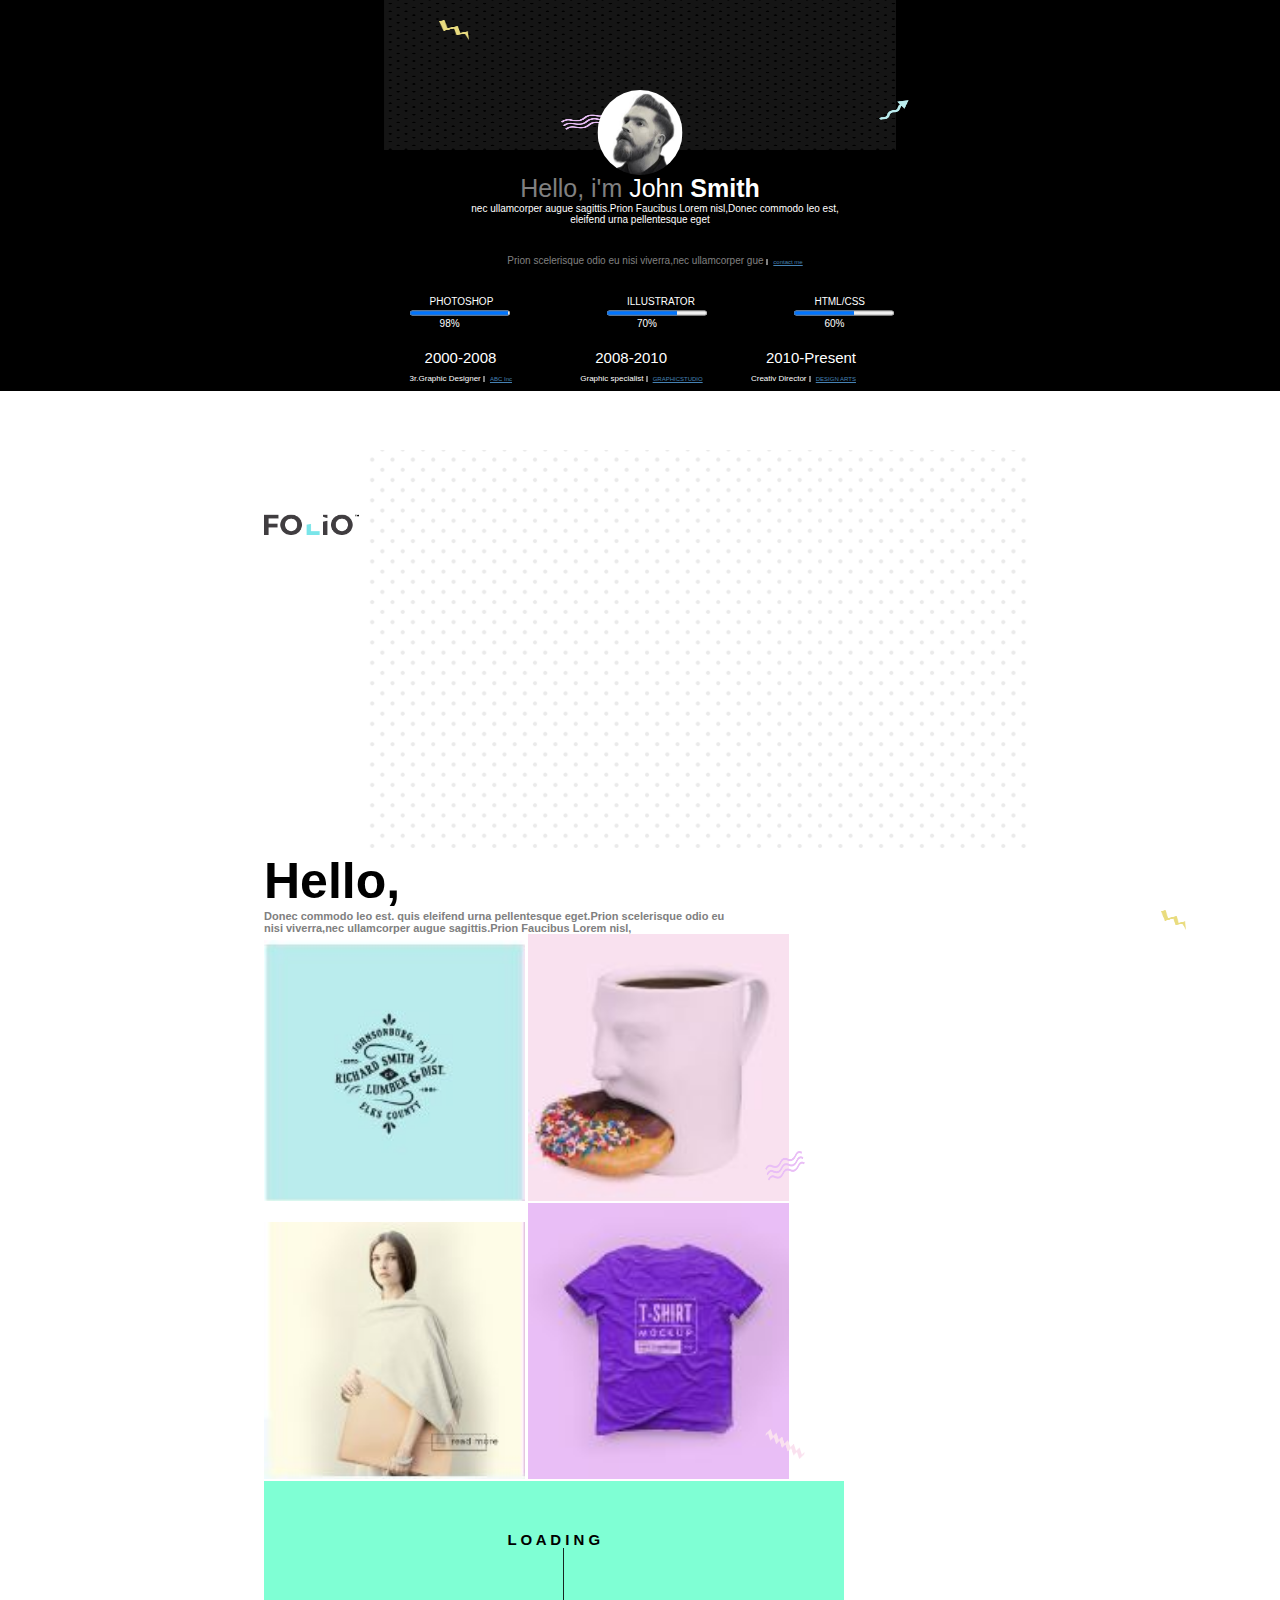
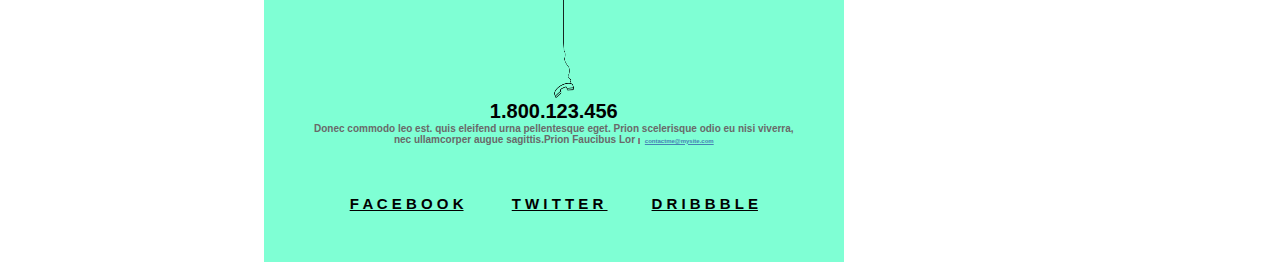
<file: index.html>
<!DOCTYPE html>
<html lang="en">
<head>
<title>FOLio</title>
<meta charset="utf-8">
<meta name="viewport" content="width=device-width, initial-scale=1">
<link rel="stylesheet" type="text/css" href="styles.css">
</head>
<body >
    <div class="Auther__Information">
          <div class="Auther__Content">
             <div>
                <img class ="Content__BackgroundImg" src="9.png" alt="Background"  >
                <img class="Content__Sticker1" src="12.png" alt="Background" width="5%" height="5%" >
                <img class="Content__StickerPower" src="3.png" alt="Background" width="5%" height="5%" >
                <img class="Content__StickerWaves" src="4.png" alt="Background" width="5%" height="5%" >
                <img class="Auther__Img" src="john.jpg" alt="john smith" >
              </div>
           <div class="Auther__Idntity">Hello, i'm
                <span class =" Auther__Idntity--Name">John</span>
                 <span class="Auther__Idntity--Family">Smith</span>
           </div>
           <div class="Content__Discribtion">nec ullamcorper augue sagittis.Prion Faucibus Lorem nisl,Donec commodo leo est,
           </div>
           <div class="Content__Discribtion--Lastline">eleifend urna pellentesque eget</div>
            <div class="Auther__Contact">
                  Prion scelerisque odio eu nisi viverra,nec ullamcorper gue 
                  <a class="ContactInfo__Email" href="contactme@mysite.com" target="_blank"> contact me</a>
            </div>
            <div class="Content__Progress">
                  <div class="Content__Progress--Photoshop" >
                      <label class="Photoshop--Lable" for="file">PHOTOSHOP<br></label> 
                      <progress  id="file" value="98" max="100"> 98% </progress>
                      <br><span class="Photoshop--Percentge" > 98%</span>
                   </div>          
                  <div class="Content__Progress--Illustrator" >
                      <label class="Illustrator--Lable"  for="file1">ILLUSTRATOR<br></label>
                      <progress id="file1" value="70" max="100"> 70% </progress>
                      <br><span class="Illustrator--Percentge" >70%</span>
                   </div>
                 <div class="Content__Progress--Html" >
                      <label class="Html--Lable" for="file2">HTML/CSS<br></label>
                      <progress id="file2" value="60" max="100"> 60% </progress>
                      <br><span class="Html--Percentge">60%</span>
                 </div> 
           </div>
        
          <div class="Content__History">
              <div class="Content__Historybox">
               <div class="Historybox__Year">2000-2008</div>
               <p class=Content__Historybox--Paragraph>3r.Graphic Designer
                <a class="ContactInfo__Email" href="ABC@mysite.com" target="_blank">ABC Inc</a>
               </p>
              </div>
              <div class="Content__Historybox">
              <div class="Historybox__Year">2008-2010</div>
              <p class=Content__Historybox--Paragraph>Graphic specialist
                <a class="ContactInfo__Email" href="contactme@mysite.com" target="_blank">GRAPHICSTUDIO</a>
               </p>
              </div>
              <div class="Content__Historybox" >
               <div class="Historybox__Year"> 2010-Present</div>
               <p class=Content__Historybox--Paragraph>Creativ Director
                <a class="ContactInfo__Email" href="contactme@mysite.com" target="_blank"> DESIGN ARTS</a>
               </p>
                     </div>
            </div>
    </div>
</div>
<div class="Folio">
    <div class ="FolioImg">
         <img class ="FolioImg__Logo" src="7.png" alt="FOLio" >
         <img class ="FolioImg__Background" src="9.png" alt="Background" >
    </div>
    <div class="Folio__Hello">Hello,
        <div class="Folio__Discription" >
             <img class ="Discription__PowerImg" src="3.png" alt="power">
            Donec commodo leo est. quis eleifend urna pellentesque eget.Prion scelerisque odio eu <br>
            nisi viverra,nec ullamcorper augue sagittis.Prion Faucibus Lorem nisl,

         <div class="Folio__ContentDscription" >
             <img class="ContentDscription--Imgs" src="Capture1.JPG" alt="auther">
             <img class="ContentDscription--Imgs" src="Capture2.JPG" alt="auther">
             <img class="ContentDscription__StickerImg"src="4.png" alt="auther" width="20px" height="20px"> <br>
             <img class="ContentDscription--Imgs" src="Capture3.JPG" alt="auther">
             <img class="ContentDscription--Imgs" src="Capture4.JPG" alt="auther">
             <img  class="ContentDscription__StickerImg" src="5.png" alt="auther">
             <div class="ContentDscription--ContactInfo">
                   <div class="ContactInfo__Load">L O A D I N G </div>
                   <img class="ContactInfo__ContactImg " src="8.png" alt="auther" >
                   <div class="ContactInfo__Mobile">1.800.123.456<br>
                   <div  class="ContactInfo__EmailParagraph ">Donec commodo leo est. quis eleifend urna pellentesque eget.
                                                 Prion scelerisque odio eu nisi viverra,<br>
                                                 nec ullamcorper augue sagittis.Prion Faucibus Lor 
                           <a class="ContactInfo__Email" href="contactme@mysite.com" target="_blank">contactme@mysite.com</a>
                   </div>
                   </div>
                   <div class="ContactInfo__Links">
                      <a class="Links__Item" href="facebook.com" target="_blank">F A C E B O O K</a>
                      <a class="Links__Item" href="Twitter.com" target="_blank">T W I T T E R </a>
                      <a class="Links__Item" href="DRIBBBLE.com" target="_blank">D R I B B B L E</a>
                   </div> 
              </div>
          </div>
          </div>
       </div>
</div>
</div>
</body>
</html>
</file>
<file: styles.css>
/*mobile first approch*/
body {
  font-family: Arial, Helvetica, sans-serif;
}

.Folio {
  position: absolute;
  top: 650px;
}

.FolioImg {
  width: 100%;
}

.FolioImg__Logo {
  width: 10%;
  position: absolute;
  top: 60px;
}

.FolioImg__Background {
  position: relative;
  width: 70%;
  left: 100px;
}
 
.Folio__Hello {
  font-size: 50px;
  font-weight: bold;
}

.Folio__Discription {
  color: #808080;
  font-size: 11px;
}

.Discription__PowerImg {
  float: right;
  margin-right: 25px;
  width: 25px ;
  height: 20px;
}

.Folio__ContentDscription {
  float: left;
}

.ContentDscription--Imgs {
  width: 45%;
  height: 45%;
}

.ContentDscription__StickerImg {
  position: relative;
  right: 27px;
  padding-bottom: 20px;
  width: 40px;
  height: 30px;
}

.ContentDscription--ContactInfo {
  background-color: #7FFFD4;
  padding: 50px;
  margin-left: auto;
  margin-right: auto;
  width: max-content;
}

.ContactInfo__Load {
  color: #000000;
  font-size: 15px;  
  text-align: center; 
  font-weight: bold;
}

.ContactInfo__ContactImg {
  margin: 0 50%;
  width: 20px;
  height: 150px;
}
 
.ContactInfo__Mobile {
  text-align: center;
  font-size: 20px; 
  color: #000000;
  font-weight: bold;
}
     
.ContactInfo__EmailParagraph {
  text-align: center; 
  color: #696969; 
  font-size: 10px;
}
   
.ContactInfo__Email {
  color: #4682B4;
  border-left: 2px solid #808080;
  font-size: 6px;
  padding-left: 5px;
}
 
.ContactInfo__Links {
  text-align: center; 
  font-size: 15px; 
  margin-top: 50px;
}

.Links__Item {
  color: #000000;
  padding: 22px;  
  font-weight: bold;
}

.Auther__Information {
  background-color: black;
  position: fixed;
  right: 0;
  left: 0;
  top: 0;
  z-index: 9;
}


.Auther__Content {
  width: 75%;
  margin: 0 auto; 
}

.Content__BackgroundImg {
  width: 100%;
  position: relative;    
}

.Content__Sticker1 {
  position: absolute;
  right: 70px;
  top: 150px;
}

.Content__StickerPower {
  position: absolute;
  left: 150px;
  top: 50px;
}

.Auther__Img {
  position: absolute;
  left: 250px;
  top: 180px;
  height: 20%;
  width: 20%;
  overflow: hidden;
  border-radius: 50%; 
}

.Content__StickerWaves {
  position: absolute;
  top: 200px;
  left: 230px;
}

.Auther__Idntity {
  text-align: center;
  margin-top: 40px;
  color: #808080; 
  font-size: 25px;
}

.Auther__Idntity--Name {
  color: #FFFFFF;
  font-size: 25px;
}

.Auther__Idntity--Family {
  color: #FFFFFF;
  font-size: 25px;
  font-weight: bold;
}

.Content__Discribtion {
  color: #FFFFFF;
  font-size: 10px;
  margin-left: 30px;
}

.Content__Discribtion--Lastline {
  color: #FFFFFF;
  font-size: 10px;
  text-align: center;
  margin: 0 auto;
}

.Auther__Contact {
  font-size: 10px;
  color:#808080; 
  margin-left: 30px;
  padding:  30px;
}

.Content__Progress {
  display: flex;
  padding-bottom: 20px;
}

.Photoshop--Lable {
  margin-left: 20px;
}

.Photoshop--Percentge{
  margin-left: 30px;
}

.Content__Progress--Photoshop {
  font-size: 10px;
  color: #FFFFFF;
  padding-right: 60px;
}

.Illustrator--Lable {
  margin-left: 20px;
}

.Illustrator--Percentge{
  margin-left: 30px;
}

.Content__Progress--Illustrator {
  font-size: 10px;
  color: #FFFFFF;
  padding-right: 60px;
}

.Html--Lable {
  margin-left: 20px;
}

.Html--Percentge{
  margin-left: 30px;
}

.Content__Progress--Html {
  font-size: 10px;
  color: #FFFFFF;
}

.Content__Historybox {
  font-size: 15px;
  color: #FFFFFF;
  width: 100%;
}

.Historybox__Year{
margin-left: 15px;
}

.Content__History{
  display: flex;
}

.Content__Historybox--Paragraph {
  font-size: 8px;
  padding-right: 10px;
}

@media only screen and (min-width: 400px) {
 
  .Auther__Content {
    width: 60%;
  }

  .Content__BackgroundImg {
    width: 100%;   
    height: 150px; 
  }

  .Content__Sticker1 {
    right: 19%;
    top: 100px;
    width: 30px;
    height: 20px;
  }

  .Content__StickerPower {
    top: 20px;
    left: 25%;
    transform: translate(-30%,0);
    width: 30px;
    height: 20px;
  }

  .Auther__Img {
    position: absolute;
    top: 90px;
    left: 50%;
    transform: translate(-50%,0);
    width: 85px;
    height: 85px;
  }

  .Content__StickerWaves {
    position: absolute;
    top: 110px;
    position: absolute;
    left: 46%;
    transform: translate(-45%,0);
  }

  .Auther__Idntity {
    text-align: center;
    margin-top: 20px;
  }

  .Content__Discribtion {
    text-align: center;
  }

  .Auther__Contact {
    text-align: center;
  }

  .Content__Progress--Photoshop {
    padding-right: 40px;
  }

  .Content__Progress--Illustrator {
    padding-right: 40px;
  }


  .Content__Historybox--Paragraph {
    font-size: 8px;
    padding-right: 5px;
  }

  .Folio {
    top: 450px;
    margin-left: 5%;
  }
  .Content__Progress {
    margin-left: 5%;
  }

  .Content__History{
    width: 100%;
    margin-left: 5%;
  }

}

@media only screen and (min-width: 800px) {

  .Auther__Content {
    width: 40%;
  }

  .Content__Sticker1 {
    right: 29%;
  }

  .Content__StickerPower {
    left: 35%;
  }

  .Content__Progress--Photoshop {
    padding-right: 20%;
  }

  .Content__Progress--Illustrator {
    padding-right: 18%;
  }

  .Content__History{
    width: 100%;
  }

  .Folio {
    margin-left: 20%;
  }

}
</file>
